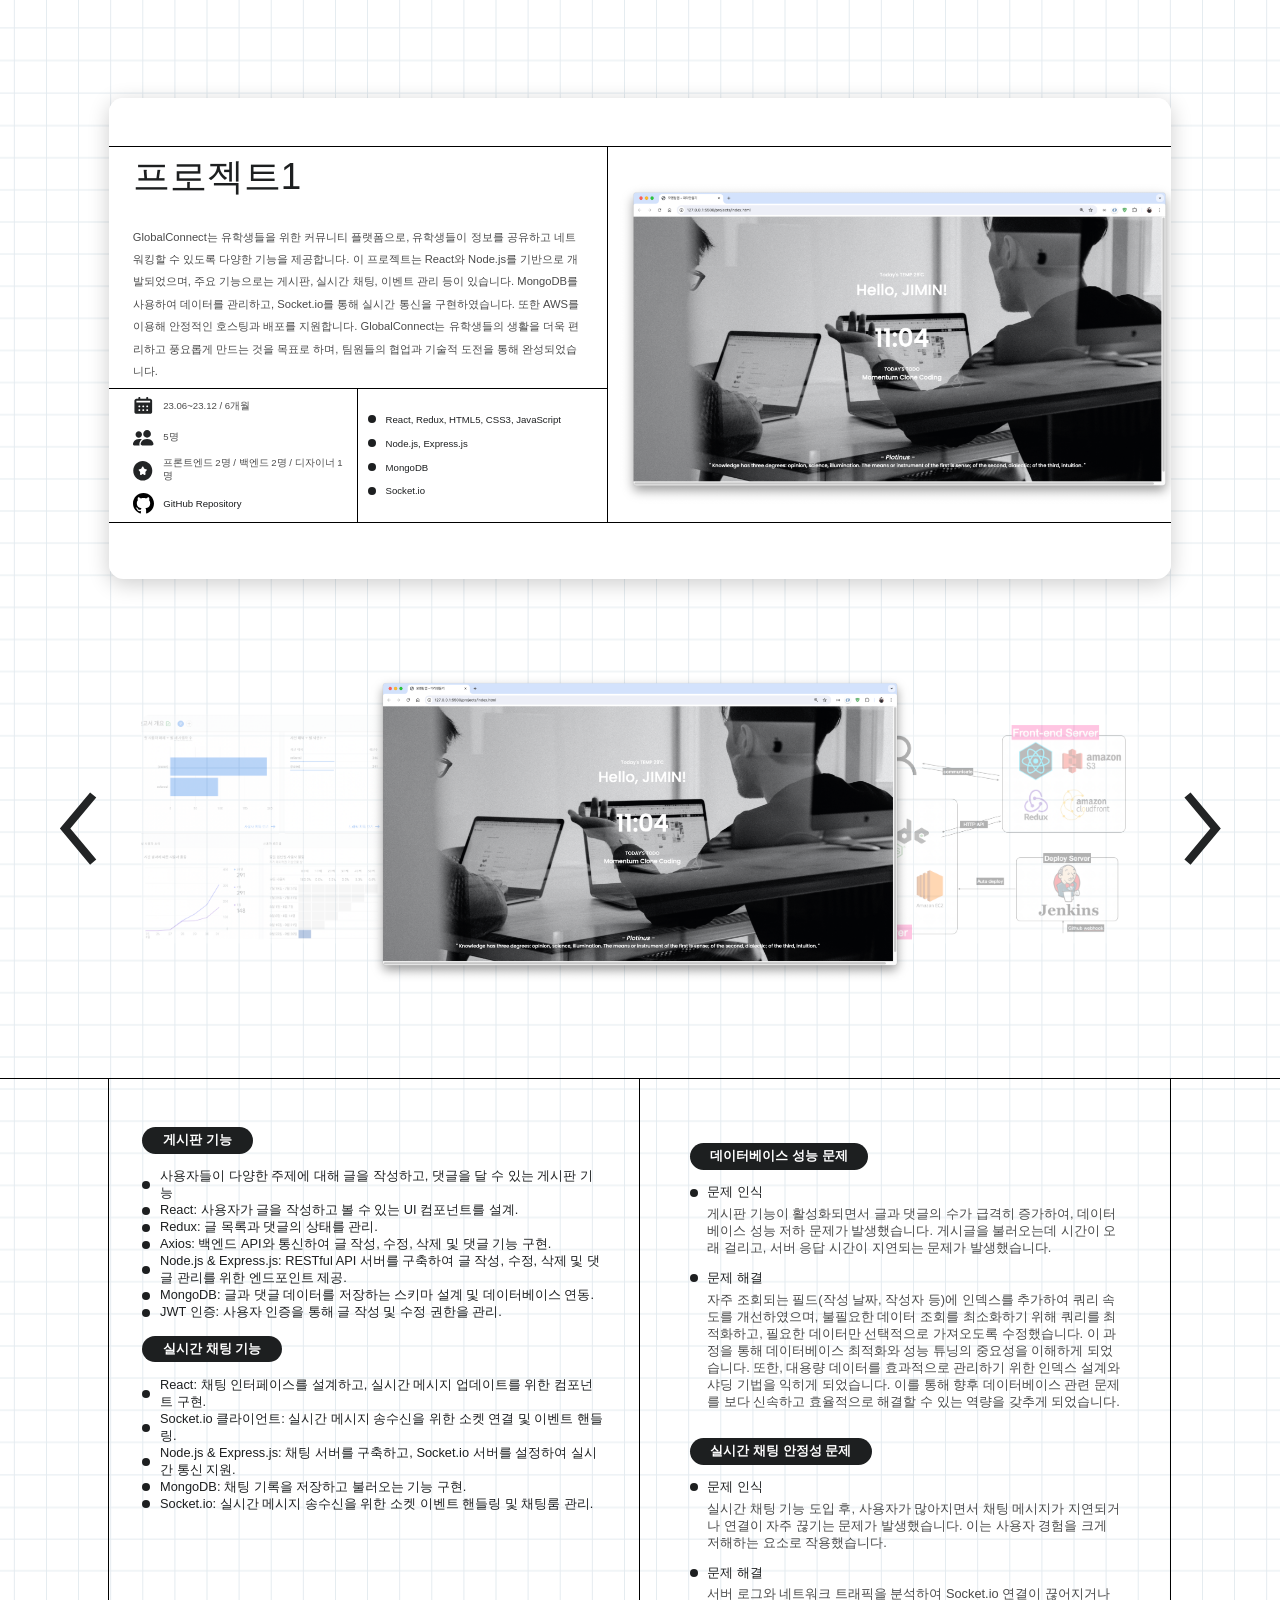
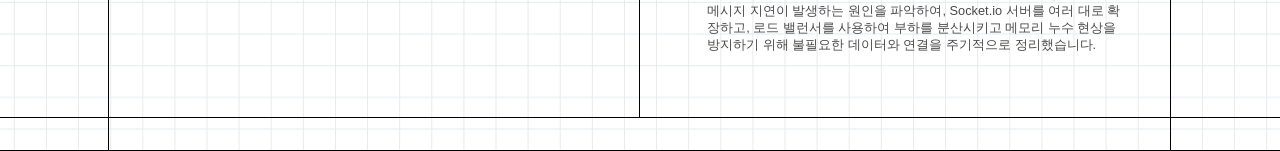
<file: project.html>
<!DOCTYPE html>
<html lang="en">

<head>
    <meta charset="UTF-8" />
    <meta name="viewport" content="width=device-width, initial-scale=1.0" />
    <meta property="og:type" content="website" />
    <meta property="og:url" content="https://scccurri.github.io/portfolio/index.html" />
    <meta property="og:title" content="박주형 이력서" />
    <meta property="og:image" content="image/OGimage.png" />
    <meta property="og:description" content="박주형 이력서입니다." />
    <meta property="og:site_name" content="SCC Portfolio" />
    <meta property="og:locale" content="en_US" />
    <meta property="og:image:width" content="1200" />
    <meta property="og:image:height" content="630" />

    <title>박주형 이력서</title>
    <style>
        :root {
            --main-bg-color: #fff;
            --main-font-color: #1d1f20;
            font-family: "NanumSquareOTF-Regular", Helvetica;
            font-weight: 400;
            --card-margin: 6.1rem 6.8rem 0;
            --card-height: 30.1rem;
            --card-border-radius: 0.9rem;
            --text-color-secondary: #4a4a4a;
        }

        body {
            margin: 0;
            background-image: url("image/bg.png");
            background-size: cover;
            background-position: center;
            background-repeat: no-repeat;
            background-attachment: scroll;
            overflow-x: hidden;
        }

        .project-card {
            margin: var(--card-margin);
            height: var(--card-height);
            border-radius: var(--card-border-radius);
            background: var(--main-bg-color);
            box-shadow: 0 0.3rem 1.3rem 0 rgba(0, 0, 0, 0.2);
            display: grid;
            grid-template-areas:
                "top top top"
                "name name image"
                "icons tool image"
                "bottom bottom bottom";
            grid-template-rows: 3.1rem 15.1rem 8.3rem 3.1rem;
            grid-template-columns: 15.6rem 15.6rem 1fr;
            overflow: hidden;
        }

        .project-card>* {
            background-color: var(--main-bg-color);
            border-right: 1px solid #000;
            border-bottom: 1px solid #000;
        }

        .project-card::before,
        .project-card::after {
            content: "";
            background-color: var(--main-bg-color);
        }

        .project-card::before {
            grid-area: top;
            border-bottom: 1px solid #000;
        }

        .project-card::after {
            grid-area: bottom;
            border-top: 1px solid #000;
            border-bottom: none;
        }

        .project-card-name {
            grid-area: name;
            padding: 0 1.5rem;
            display: flex;
            flex-direction: column;
            justify-content: center;
            gap: 1.5rem;
            border-left: none;
        }

        .project-card-image {
            grid-area: image;
            padding: 0.6rem;
            border-right: none;
            border-bottom: none;
            width: 100%;
            height: 100%;
            display: flex;
            align-items: center;
            justify-content: center;
            overflow: hidden;
        }

        .project-image {
            max-width: 100%;
            max-height: 100%;
            object-fit: contain;
        }

        .project-card-icons {
            grid-area: icons;
            padding: 0.6rem;
            border-left: none;
            display: flex;
            flex-direction: column;
            justify-content: center;
            padding-left: 1.5rem;
            border-bottom: none;
            gap: 0.6rem;
        }

        .project-row,
        .project-github-link {
            display: flex;
            align-items: center;
            gap: 0.6rem;
        }

        .project-github-link a {
            color: var(--main-font-color);
            font-size: 0.6rem;
            text-decoration: none;
        }

        .project-github-link a:hover {
            text-decoration: underline;
        }

        .project-icon {
            width: 1.3rem;
            height: 1.3rem;
        }

        .project-content-detail {
            font-size: 0.6rem;
        }

        .project-card-tool {
            grid-area: tool;
            padding: 0.6rem;
            display: flex;
            flex-direction: column;
            justify-content: center;
            gap: 0.8rem;
            border-bottom: none;
        }

        .project-title {
            color: var(--main-font-color);
            font-size: 2.3rem;
            line-height: normal;
        }

        .project-content {
            color: var(--text-color-secondary);
            font-size: 0.7rem;
            line-height: 1.4rem;
        }

        .project-content-detail {
            color: var(--text-color-secondary);
            font-size: 0.6rem;
            line-height: normal;
        }

        .project-tool-detail {
            color: var(--main-font-color);
            font-size: 0.6rem;
            line-height: normal;
        }

        .project-tool-point {
            width: 0.5rem;
            height: 0.5rem;
        }

        .project-pictures {
            display: flex;
            justify-content: center;
            align-items: center;
            position: relative;
            margin: 3.1rem;
            overflow: hidden;
            height: 25rem;
        }

        .project-picture-wrapper {
            display: flex;
            justify-content: center;
            align-items: center;
            width: 100%;
            height: 100%;
            position: relative;
        }

        .project-picture {
            position: absolute;
            transition: all 0.5s ease-in-out;
            width: 34rem;
            height: 19.1rem;
        }

        .project-picture.side {
            transform: scale(0.75) translateX(-50%);
            z-index: 1;
            opacity: 0.3;
        }

        .project-picture.side.right {
            transform: scale(0.75) translateX(50%);
        }

        .project-picture.center {
            z-index: 2;
            transform: scale(1) translateX(0);
            opacity: 1;
        }

        .project-div-image {
            width: 100%;
            height: 100%;
            display: block;
            border-radius: 0.9rem;
            object-fit: cover;
        }

        .project-prev,
        .project-next {
            position: absolute;
            cursor: pointer;
            z-index: 3;
        }

        .project-prev {
            left: 0.6rem;
        }

        .project-next {
            right: 0.6rem;
        }

        .detail-card {
            border-top: 1px solid #000;
            display: grid;
            grid-template-areas:
                "a list ts b"
                "c d d e";
            grid-template-columns: 6.8rem 1fr 1fr 6.8rem;
            grid-template-rows: min-content 2.1rem;
            overflow: hidden;
        }

        .detail-card>* {
            border-right: 1px solid #000;
            border-bottom: 1px solid #000;
        }

        .detail-card-a {
            grid-area: a;
        }

        .detail-card-b {
            grid-area: b;
            border-right: none;
        }

        .detail-card-c {
            grid-area: c;
        }

        .detail-card-d {
            grid-area: d;
        }

        .detail-card-e {
            grid-area: e;
            border-right: none;
        }

        .detail-card-list {
            grid-area: list;
            padding: 2.1rem;
            border-right: 1px solid #000;
            overflow: hidden;
        }

        .detail-card-wrapper {
            display: flex;
            flex-direction: column;
        }

        .detail-card-title {
            color: var(--main-font-color);
            font-size: 1.1rem;
            font-weight: bold;
            margin-bottom: 1rem;
            display: inline-block;
            white-space: nowrap;
            overflow: hidden;
            text-overflow: ellipsis;
            max-width: 100%;
        }

        .detail-card-ts {
            grid-area: ts;
            padding: 3.1rem;
            font-size: 0.8rem;
            display: flex;
            flex-direction: column;
            justify-content: center;
        }

        .detail-card-title {
            display: inline-flex;
            padding: 0.3rem 1.3rem;
            justify-content: center;
            align-items: center;
            gap: 0.8rem;
            border-radius: 1.8rem;
            font-size: 0.8rem;
            background: var(--main-font-color);
            color: white;
            width: fit-content;
            margin: 0.9rem 0;
        }

        .project-card-detail {
            color: var(--main-font-color);
            font-size: 0.8rem;
            line-height: normal;
        }

        .project-card-ex {
            color: var(--text-color-secondary);
            font-family: var(--font-family-main);
            font-size: 0.8rem;
            line-height: normal;
            margin: 0.3rem 0 0.8rem 1.1rem;
        }

        @media (max-width: 64rem) {

            .project-card {
                margin: 3rem;
                height: auto;
                grid-template-areas:
                    "top top"
                    "name image"
                    "icons tool"
                    "bottom bottom";
                grid-template-columns: 1fr 1fr;
                grid-template-rows: auto;
            }
        }

        @media (max-width: 48rem) {
            .project-card {
                margin: 1.3rem;
                grid-template-areas:
                    "image"
                    "name"
                    "icons"
                    "tool";
                grid-template-rows: auto auto auto auto;
                grid-template-columns: 1fr;
                height: auto;
            }

            .project-card-image {
                grid-area: image;
                width: 100%;
                height: auto;
            }

            .project-card-name {
                grid-area: name;
                padding: 1rem;
            }

            .project-content {
                padding: 0 1rem;
                font-size: 0.9rem;
                line-height: 1.5;
            }

            .project-card-icons {
                grid-area: icons;
            }

            .project-card-tool {
                grid-area: tool;
            }

            .project-card-name,
            .project-card-image,
            .project-card-icons,
            .project-card-tool {
                padding: 0.6rem;
                border-right: none;
                border-bottom: 1px solid #000;
            }

            .project-card-tool {
                border-bottom: none;
            }

            .project-card-icons,
            .project-card-tool {
                flex-direction: column;
                align-items: flex-start;
                gap: 0.8rem;
            }

            .project-row {
                width: 100%;
            }

            .project-pictures {
                margin: 1.5rem;
            }

            .project-picture-wrapper {
                width: 100%;
            }

            .project-div-image {
                width: 80%;
                height: auto;
                display: block;
                margin: 0 auto;
                border-radius: 0.9rem;
            }

            .project-picture.side {
                display: none;
            }

            .project-picture.center {
                display: flex;
                justify-content: center;
                align-items: center;
                width: 100%;
                height: auto;
            }

            .detail-card {
                grid-template-areas:
                    "a list b"
                    "c ts d"
                    "e e e";
                grid-template-columns: 1rem 1fr 1rem;
                grid-template-rows: auto auto 2.1rem;
            }

            .detail-card-d {
                grid-area: d;
                border-right: none;
            }

            .detail-card-list,
            .detail-card-ts {
                padding: 1.5rem;
            }
        }

        a:focus,
        button:focus,
        input:focus,
        select:focus,
        textarea:focus {
            outline: 2px solid var(--highlight-color);
            outline-offset: 2px;
        }

        .project-content,
        .project-content-detail,
        .project-card-ex {
            color: var(--text-color-secondary);
            font-size: 0.8rem;
            line-height: normal;
        }

        .project-content {
            font-size: 0.7rem;
            line-height: 1.4rem;
        }

        .project-content-detail {
            font-size: 0.6rem;
        }
    </style>
</head>

<body>
    <div class="background">
        <div class="project-card">
            <div class="project-card-name">
                <div class="project-title">프로젝트1</div>
                <div class="project-content">
                    GlobalConnect는 유학생들을 위한 커뮤니티 플랫폼으로, 유학생들이 정보를 공유하고 네트워킹할 수 있도록 다양한 기능을 제공합니다. 이 프로젝트는 React와
                    Node.js를 기반으로 개발되었으며, 주요 기능으로는 게시판, 실시간 채팅, 이벤트 관리 등이 있습니다. MongoDB를 사용하여 데이터를 관리하고, Socket.io를 통해
                    실시간 통신을 구현하였습니다. 또한 AWS를 이용해 안정적인 호스팅과 배포를 지원합니다. GlobalConnect는 유학생들의 생활을 더욱 편리하고 풍요롭게 만드는 것을 목표로
                    하며, 팀원들의 협업과 기술적 도전을 통해 완성되었습니다.
                </div>
            </div>
            <div class="project-card-image">
                <img src="image/p1.png" class="project-image" />
            </div>
            <div class="project-card-icons">
                <div class="project-row">
                    <img src="image/period.svg" class="project-icon" />
                    <div class="project-content-detail">23.06~23.12 / 6개월</div>
                </div>
                <div class="project-row">
                    <img src="image/people.svg" class="project-icon" />
                    <div class="project-content-detail">5명</div>
                </div>
                <div class="project-row">
                    <img src="image/role.svg" class="project-icon" />
                    <div class="project-content-detail">프론트엔드 2명 / 백엔드 2명 / 디자이너 1명</div>
                </div>
                <div class="project-github-link">
                    <img src="image/github.svg" class="project-icon" />
                    <a href="https://github.com/username/repository" target="_blank" rel="noopener noreferrer">GitHub
                        Repository</a>
                </div>
            </div>
            <div class="project-card-tool">
                <div class="project-row">
                    <img src="image/point.svg" class="project-tool-point" />
                    <div class="project-tool-detail">React, Redux, HTML5, CSS3, JavaScript</div>
                </div>
                <div class="project-row">
                    <img src="image/point.svg" class="project-tool-point" />
                    <div class="project-tool-detail">Node.js, Express.js</div>
                </div>
                <div class="project-row">
                    <img src="image/point.svg" class="project-tool-point" />
                    <div class="project-tool-detail">MongoDB</div>
                </div>
                <div class="project-row">
                    <img src="image/point.svg" class="project-tool-point" />
                    <div class="project-tool-detail">Socket.io</div>
                </div>
            </div>
        </div>
        <div class="project-pictures">
            <img class="project-prev" src="image/prev.svg" onclick="moveImages('prev')" />
            <div class="project-picture-wrapper">
                <div class="project-picture side" id="image1">
                    <img src="image/p1.png" class="project-div-image" />
                </div>
                <div class="project-picture center" id="image2">
                    <img src="image/p1-detail1.png" class="project-div-image" />
                </div>
                <div class="project-picture side" id="image3">
                    <img src="image/p1-detail2.png" class="project-div-image" />
                </div>
            </div>
            <img class="project-next" src="image/next.svg" onclick="moveImages('next')" />
        </div>
        <div class="detail-card">
            <div class="detail-card-a"></div>
            <div class="detail-card-b"></div>
            <div class="detail-card-c"></div>
            <div class="detail-card-d"></div>
            <div class="detail-card-e"></div>
            <div class="detail-card-list">
                <div class="detail-card-wrapper">
                    <div class="detail-card-title">게시판 기능</div>
                    <div class="project-row">
                        <img src="image/point.svg" class="project-tool-point" />
                        <div class="project-card-detail">사용자들이 다양한 주제에 대해 글을 작성하고, 댓글을 달 수 있는 게시판 기능</div>
                    </div>
                    <div class="project-row">
                        <img src="image/point.svg" class="project-tool-point" />
                        <div class="project-card-detail">React: 사용자가 글을 작성하고 볼 수 있는 UI 컴포넌트를 설계.</div>
                    </div>
                    <div class="project-row">
                        <img src="image/point.svg" class="project-tool-point" />
                        <div class="project-card-detail">Redux: 글 목록과 댓글의 상태를 관리.</div>
                    </div>
                    <div class="project-row">
                        <img src="image/point.svg" class="project-tool-point" />
                        <div class="project-card-detail">Axios: 백엔드 API와 통신하여 글 작성, 수정, 삭제 및 댓글 기능 구현.</div>
                    </div>
                    <div class="project-row">
                        <img src="image/point.svg" class="project-tool-point" />
                        <div class="project-card-detail">Node.js & Express.js: RESTful API 서버를 구축하여 글 작성, 수정, 삭제 및 댓글
                            관리를 위한 엔드포인트 제공.</div>
                    </div>
                    <div class="project-row">
                        <img src="image/point.svg" class="project-tool-point" />
                        <div class="project-card-detail">MongoDB: 글과 댓글 데이터를 저장하는 스키마 설계 및 데이터베이스 연동.</div>
                    </div>
                    <div class="project-row">
                        <img src="image/point.svg" class="project-tool-point" />
                        <div class="project-card-detail">JWT 인증: 사용자 인증을 통해 글 작성 및 수정 권한을 관리.</div>
                    </div>
                    <div class="detail-card-title">실시간 채팅 기능</div>
                    <div class="project-row">
                        <img src="image/point.svg" class="project-tool-point" />
                        <div class="project-card-detail">React: 채팅 인터페이스를 설계하고, 실시간 메시지 업데이트를 위한 컴포넌트 구현.</div>
                    </div>
                    <div class="project-row">
                        <img src="image/point.svg" class="project-tool-point" />
                        <div class="project-card-detail">Socket.io 클라이언트: 실시간 메시지 송수신을 위한 소켓 연결 및 이벤트 핸들링.</div>
                    </div>
                    <div class="project-row">
                        <img src="image/point.svg" class="project-tool-point" />
                        <div class="project-card-detail">Node.js & Express.js: 채팅 서버를 구축하고, Socket.io 서버를 설정하여 실시간 통신
                            지원.</div>
                    </div>
                    <div class="project-row">
                        <img src="image/point.svg" class="project-tool-point" />
                        <div class="project-card-detail">MongoDB: 채팅 기록을 저장하고 불러오는 기능 구현.</div>
                    </div>
                    <div class="project-row">
                        <img src="image/point.svg" class="project-tool-point" />
                        <div class="project-card-detail">Socket.io: 실시간 메시지 송수신을 위한 소켓 이벤트 핸들링 및 채팅룸 관리.</div>
                    </div>
                </div>
            </div>
            <div class="detail-card-ts">
                <div class="detail-card-title">데이터베이스 성능 문제</div>
                <div class="project-row">
                    <img src="image/point.svg" class="project-tool-point" />
                    <div class="project-card-detail">문제 인식</div>
                </div>
                <div class="project-card-ex">게시판 기능이 활성화되면서 글과 댓글의 수가 급격히 증가하여, 데이터베이스 성능 저하 문제가 발생했습니다. 게시글을 불러오는데 시간이
                    오래 걸리고, 서버 응답 시간이 지연되는 문제가 발생했습니다.

                </div>

                <div class="project-row">
                    <img src="image/point.svg" class="project-tool-point" />
                    <div class="project-card-detail">문제 해결</div>
                </div>
                <div class="project-card-ex">자주 조회되는 필드(작성 날짜, 작성자 등)에 인덱스를 추가하여 쿼리 속도를 개선하였으며, 불필요한 데이터 조회를 최소화하기 위해
                    쿼리를 최적화하고, 필요한 데이터만 선택적으로 가져오도록 수정했습니다. 이 과정을 통해 데이터베이스 최적화와 성능 튜닝의 중요성을 이해하게 되었습니다. 또한, 대용량 데이터를
                    효과적으로 관리하기 위한 인덱스 설계와 샤딩 기법을 익히게 되었습니다. 이를 통해 향후 데이터베이스 관련 문제를 보다 신속하고 효율적으로 해결할 수 있는 역량을 갖추게 되었습니다.
                </div>
                <div class="detail-card-title">실시간 채팅 안정성 문제</div>
                <div class="project-row">
                    <img src="image/point.svg" class="project-tool-point" />
                    <div class="project-card-detail">문제 인식</div>
                </div>
                <div class="project-card-ex">실시간 채팅 기능 도입 후, 사용자가 많아지면서 채팅 메시지가 지연되거나 연결이 자주 끊기는 문제가 발생했습니다. 이는 사용자 경험을
                    크게 저해하는 요소로 작용했습니다.</div>

                <div class="project-row">
                    <img src="image/point.svg" class="project-tool-point" />
                    <div class="project-card-detail">문제 해결</div>
                </div>
                <div class="project-card-ex">서버 로그와 네트워크 트래픽을 분석하여 Socket.io 연결이 끊어지거나 메시지 지연이 발생하는 원인을 파악하여, Socket.io
                    서버를 여러 대로 확장하고, 로드 밸런서를 사용하여 부하를 분산시키고 메모리 누수 현상을 방지하기 위해 불필요한 데이터와 연결을 주기적으로 정리했습니다. </div>

            </div>
        </div>
    </div>
    </div>
    <script>
        document.addEventListener("DOMContentLoaded", function () {
            setLanguage();

            if (document.getElementById("image1")) {
                updateImages();
            }
        });

        function setLanguage() {
            const lang = getUrlParameter("lang") || "ko";
            const mode = getUrlParameter("mode");
            const currentPage = window.location.pathname.split("/").pop();
            const isCorrectPage =
                (lang === "en" &&
                    (currentPage === "project_en.html" ||
                        currentPage === "project2_en.html")) ||
                (lang === "ko" &&
                    (currentPage === "project.html" || currentPage === "project2.html"));

            if (!isCorrectPage) {
                const targetPage =
                    lang === "en"
                        ? currentPage === "project2.html" || currentPage === "project2_en.html"
                            ? "project2_en.html"
                            : "project_en.html"
                        : currentPage === "project2.html" || currentPage === "project2_en.html"
                            ? "project2.html"
                            : "project.html";
                const queryString = [];
                if (lang) queryString.push(`lang=${lang}`);
                if (mode) queryString.push(`mode=${mode}`);
                const queryPart = queryString.length > 0 ? `?${queryString.join("&")}` : "";
                window.location.href = targetPage + queryPart;
            }
        }

        function getUrlParameter(name) {
            const url = window.location.href;
            const param = url.match(new RegExp(`[?&]${name}=([^&]*)`));
            return param && param[1];
        }

        let currentImageIndex = 0;
        const projectImages = {
            project1: ["p1.png", "p1-detail1.png", "p1-detail2.png"],
            project2: ["p2.png", "p2-detail1.png", "p2-detail2.png"],
        };

        function updateImages(isAnimating) {
            const images = document.querySelectorAll(".project-picture");
            const isMobile = window.innerWidth <= 768;

            images.forEach((image, index) => {
                const position = (index - currentImageIndex + 3) % 3;

                if (position === 0) {
                    image.className = `project-picture center ${isAnimating ? "animating" : ""
                        }`;
                    image.style.left = isMobile ? "0" : "50%";
                    image.style.transform = isMobile ? "none" : "translate(-50%, 0) scale(1)";
                } else if (position === 1) {
                    image.className = `project-picture side right ${isAnimating ? "animating" : ""
                        }`;
                    image.style.left = isMobile ? "0" : "75%";
                    image.style.transform = isMobile
                        ? "none"
                        : "translate(-50%, 0) scale(0.75)";
                } else {
                    image.className = `project-picture side ${isAnimating ? "animating" : ""
                        }`;
                    image.style.left = isMobile ? "0" : "25%";
                    image.style.transform = isMobile
                        ? "none"
                        : "translate(-50%, 0) scale(0.75)";
                }

                image.style.opacity = position === 0 ? "1" : "0.3";
                image.style.zIndex = position === 0 ? "2" : "1";
            });
        }

        function moveImages(direction) {
            const isMobile = window.innerWidth <= 768;

            if (!isMobile) {
                const wrapper = document.querySelector(".project-picture-wrapper");
                wrapper.style.transition = "transform 0.5s ease-in-out";
            }

            if (direction === "next") {
                currentImageIndex = (currentImageIndex + 1) % 3;
            } else if (direction === "prev") {
                currentImageIndex = (currentImageIndex - 1 + 3) % 3;
            }

            updateImages(true);

            setTimeout(() => {
                updateImages(false);
            }, 500);
        }

    </script>
</body>

</html>
</file>
